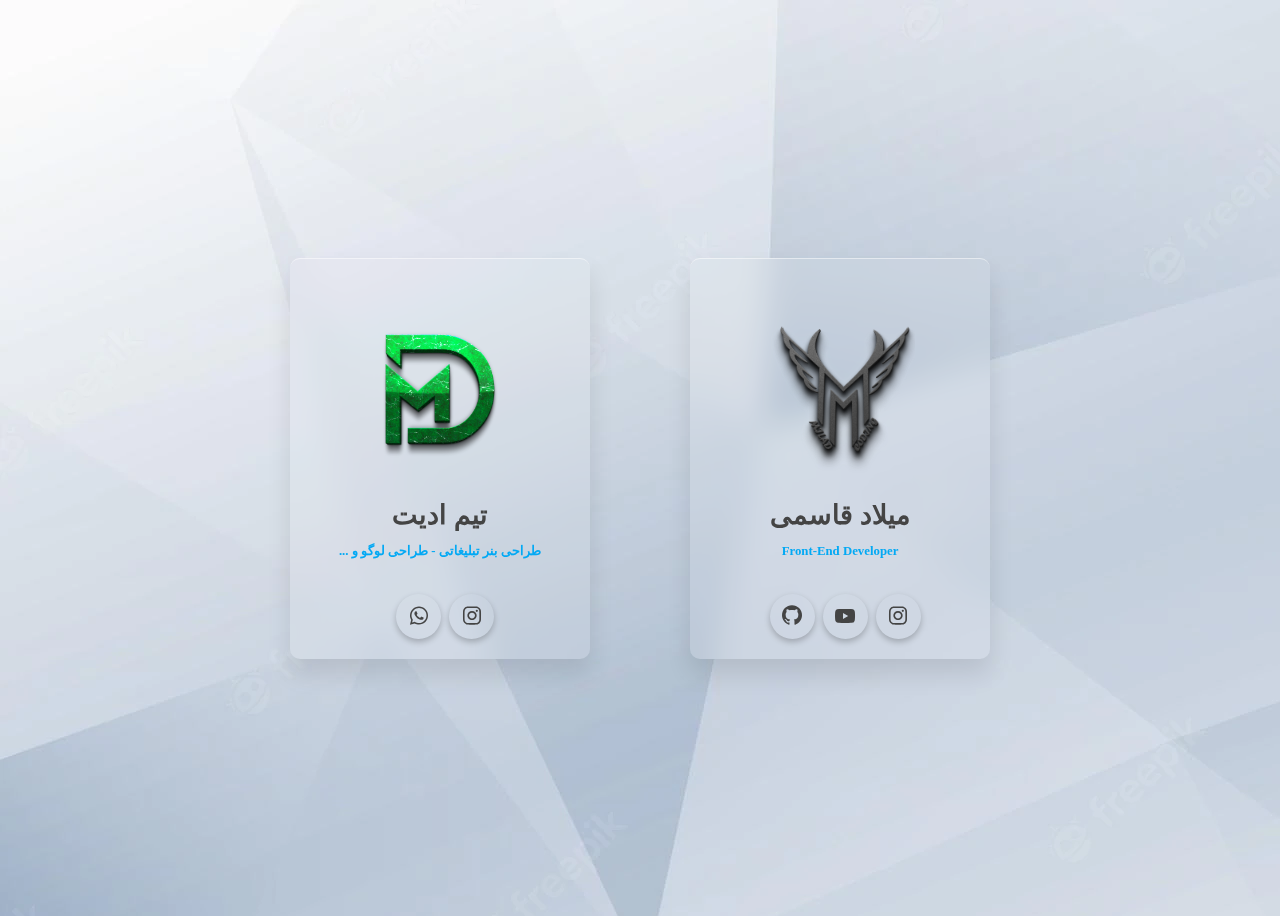
<file: profile.html>
<!DOCTYPE html>
<html lang="fa-IR" dir="rtl">
    <head>
        <meta charset="utf-8">
        <meta name="viewport" content="width-device-width, initial-scale=1">
        <title>حمایت از ما</title> 
        <link rel="stylesheet"
        href="https://unpkg.com/boxicons@latest/css/boxicons.min.css">

        <link rel="preconnect" href="https://fonts.googleapis.com">
        <link rel="preconnect" href="https://fonts.gstatic.com" crossorigin>
        <link href="https://fonts.googleapis.com/css2?family=Jost:wght@600;900&display=swap" rel="stylesheet">
        <link
        rel="stylesheet"
        href="https://cdnjs.cloudflare.com/ajax/libs/font-awesome/6.1.1/css/all.min.css"
        />
        <link rel="stylesheet" href="style/profile-style.css">
    </head>
    <body>
        <div class="card">
            <div class="img-box">
                <img src="photo/milad coding5.png" alt="">
            </div>
            <div class="content">
                <div class="detail">
                    <h2>میلاد قاسمی <br> <span>Front-End Developer</span> </h2>
                    <ul class="sci">
                        <li>
                            <a href="https://instagram.com/milad_coding?igshid=YmMyMTA2M2Y="><i class="bx bxl-instagram"></i></a>
                        </li>
                        <li>
                            <a href="https://youtube.com/channel/UCuT70-DtTLLJPNG1gZcX2Cg"><i class="bx bxl-youtube"></i></a>
                        </li>
                        <li>
                            <a href="https://github.com/MiladCoding"><i class="bx bxl-github"></i></a>
                        </li>
                    </ul>
                </div>
            </div>
        </div>
        <div class="card2">
            <div class="img-box">
                <img src="photo/milad5.png" alt="">
            </div>
            <div class="content">
                <div class="detail">
                    <h2>تیم ادیت<br> <span>طراحی بنر تبلیغاتی - طراحی لوگو و ...</span> </h2>
                    <ul class="sci">
                        <li>
                            <a href="https://instagram.com/milad_designer1?igshid=YmMyMTA2M2Y="><i class="bx bxl-instagram"></i></a>
                        </li>
                        <li>
                            <a href="https://wa.me/message/HVZXAAZSPZDLC1"><i class="bx bxl-whatsapp"></i></a>
                        </li>
                    </ul>
                </div>
            </div>
        </div>
    </body>
</html>
</file>
<file: style/profile-style.css>
body{
    display: flex;
    justify-content: center;
    align-items: center;
    min-height: 100vh;
    background: url(pic.webp);
}
.card{
    position: relative;
    width: 300px;
    height: 400px;
    margin: 50px;
    background: #fff;
    border-radius: 10px;
    background: rgba(255, 255, 255, 0.1);
    border-top: 1px solid rgba(255, 255, 255, 0.5);
    backdrop-filter: blur(15px);
    box-shadow: 0 15px 25px rgba(0, 0, 0, 0.1);
}
.card2{
    position: relative;
    width: 300px;
    height: 400px;
    margin: 50px;
    background: #fff;
    border-radius: 10px;
    background: rgba(255, 255, 255, 0.1);
    border-top: 1px solid rgba(255, 255, 255, 0.5);
    backdrop-filter: blur(15px);
    box-shadow: 0 15px 25px rgba(0, 0, 0, 0.1);
}
.img-box{
    position: absolute;
    top: 0;
    left: 0;
    width: 100%;
    height: 100%;
    border-radius: 10px;
    overflow: hidden;
    transform: translateY(30px) scale(0.5);
    transform-origin: top;
}
.img-box img{
    position: absolute;
    top: 0;
    left: 0;
    width: 100%;
    height: 100%;
    object-fit: cover;
}
.content{
    position: absolute;
    width: 100%;
    height: 100%;
    display: flex;
    justify-content: center;
    align-items: flex-end;
    padding-bottom: 30px;
}
.content .detail{
    display: flex;
    justify-content: center;
    align-items: center;
    flex-direction: column;
    text-align: center;
}
.content .detail h2{
    color: #444;
    font-size: 1.7rem;
    font-weight: bolder;
}
.content .detail h2 span{
    font-size: 0.8rem;
    color: #03a9f4;
    font-weight: bold;
}
.sci{
    position: relative;
    display: flex;
    margin-top: 5px;
    padding-left: 50px;
}
.sci li{
    list-style: none;
    margin: 4px;
}
.sci li a{
    width: 45px;
    height: 45px;
    display: flex;
    justify-content: center;
    align-items: center;
    border-radius: 50%;
    background: transparent;
    font-size: 1.5rem;
    color: #444;
    text-decoration: none;
    box-shadow: 0 3px 6px rgba(0, 0, 0, 0.23);
    transition: 0.5s;
}
.sci li:hover{
    transform: scale(1.3);
    transition: .3s;
}
@media(max-width:970px){
    .card{
        position: relative;
        margin-bottom: 250%;
    }
    .card2{
        position: absolute;
    }
}
</file>
